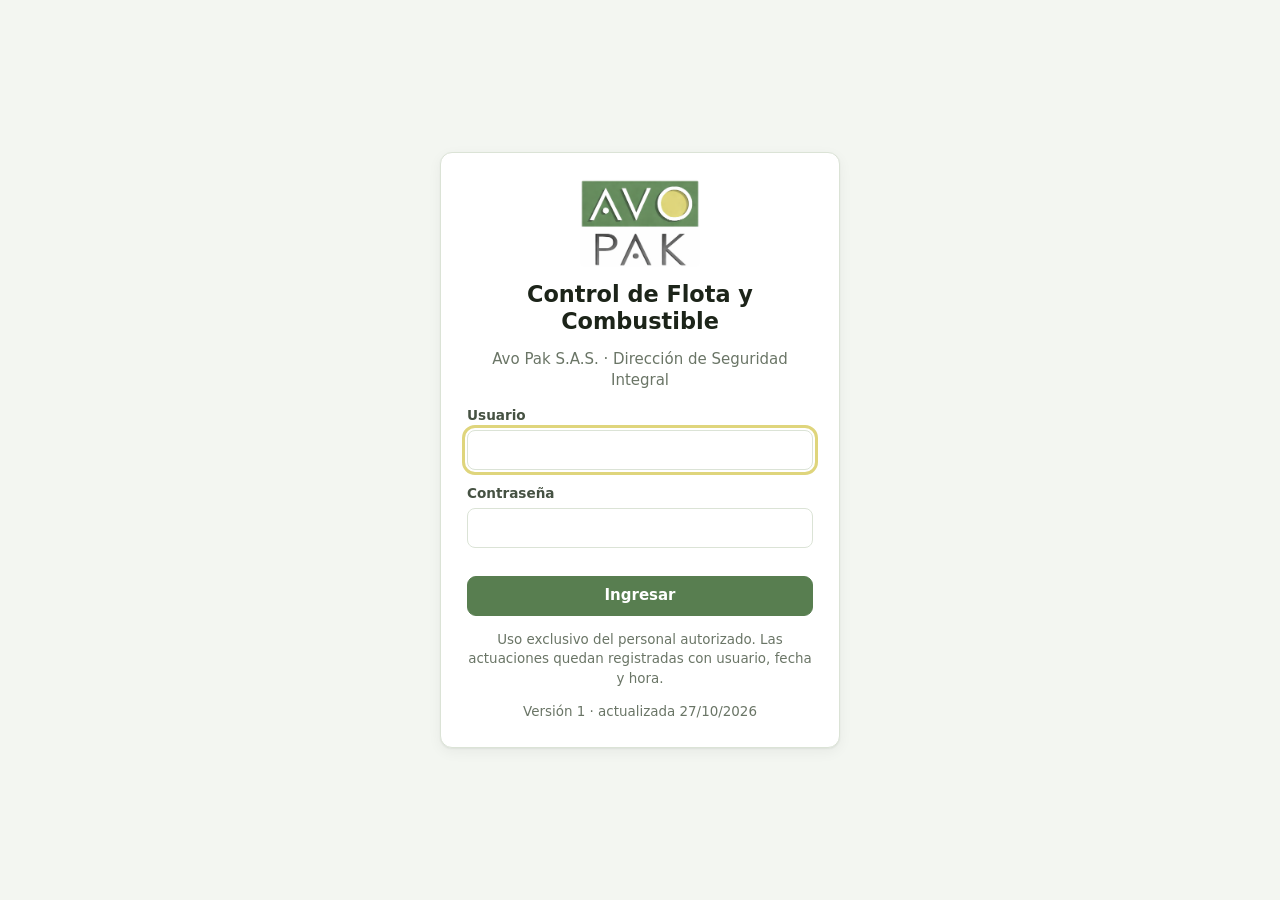
<file: app/index.html>
<!doctype html>
<html lang="es-CO">
<head>
  <meta charset="utf-8">
  <meta name="viewport" content="width=device-width, initial-scale=1, viewport-fit=cover">
  <meta name="theme-color" content="#1856a0">
  <meta name="robots" content="noindex, nofollow">
  <meta name="referrer" content="no-referrer">
  <meta http-equiv="Content-Security-Policy" content="default-src 'self'; script-src 'self'; style-src 'self' 'unsafe-inline'; img-src 'self' data: blob:; connect-src 'self' https://*.googleapis.com https://api.emailjs.com; frame-src https://*.firebaseapp.com; base-uri 'self'; form-action 'self'">
  <title>Flota y Combustible · Avo Pak</title>
  <link rel="manifest" href="manifest.webmanifest?v=5">
  <link rel="icon" type="image/png" href="img/favicon.png?v=5">
  <link rel="apple-touch-icon" href="img/apple-touch-icon.png?v=5">
  <meta name="apple-mobile-web-app-capable" content="yes">
  <meta name="apple-mobile-web-app-title" content="Flota Avo Pak">
  <link rel="stylesheet" href="css/app.css?v=5">
</head>
<body>
  <div id="app" class="app"></div>
  <noscript>Esta aplicación requiere JavaScript.</noscript>
  <script src="config.js?v=5"></script>
  <script src="js/vendor/firebase-app-compat.js?v=5"></script>
  <script src="js/vendor/firebase-auth-compat.js?v=5"></script>
  <script src="js/vendor/firebase-firestore-compat.js?v=5"></script>
  <script src="js/vendor/write-excel-file.min.js?v=5"></script>
  <script src="js/vendor/jspdf.umd.min.js?v=5"></script>
  <script src="js/vendor/jspdf.plugin.autotable.min.js?v=5"></script>
  <script src="js/util.js?v=5"></script>
  <script src="js/store.js?v=5"></script>
  <script src="js/esquema.js?v=5"></script>
  <script src="js/datos.js?v=5"></script>
  <script src="js/calculos.js?v=5"></script>
  <script src="js/ui.js?v=5"></script>
  <script src="js/viz.js?v=5"></script>
  <script src="js/exportar.js?v=5"></script>
  <script src="js/notificar.js?v=5"></script>
  <script src="js/app.js?v=5"></script>
  <script src="js/vistas-comun.js?v=5"></script>
  <script src="js/vistas-registro.js?v=5"></script>
  <script src="js/vistas-consulta.js?v=5"></script>
  <script src="js/vistas-admin.js?v=5"></script>
</body>
</html>
</file>
<file: app/css/app.css>
/* Avo Pak — Control de Flota y Combustible. Paleta tomada del logotipo institucional. */
:root {
  --brand: #587e50; --brand-d: #3d5a37; --brand-l: #e4eedf; --lime: #dfd57c;
  --ink: #1c2419; --ink-2: #465243; --muted: #6a7566; --bg: #f3f6f1; --card: #ffffff; --line: #dbe3d6; --hover: #f1f5ee;
  --ok: #1e7a3c; --ok-bg: #e3f3e8; --warn: #8a5a00; --warn-bg: #fdf1d8; --deny: #b3261e; --deny-bg: #fbe5e3; --info: #2d5f7a; --info-bg: #e2eef5;
  --fill: #587e50; --fill-2: #3d5a37; --on-fill: #ffffff; --side: #1f2c1c; --side-ink: #e6eee2; --side-muted: #a7b6a1;
  --s1: #2a78d6; --s2: #eb6834; --s3: #1baf7a;
  --radius: 12px; --shadow: 0 1px 2px rgba(16,26,14,.06), 0 4px 14px rgba(16,26,14,.05);
  --font: system-ui, -apple-system, "Segoe UI", Roboto, "Helvetica Neue", Arial, sans-serif;
  color-scheme: light;
}
@media (prefers-color-scheme: dark) {
  :root:not([data-theme="light"]) {
    --brand: #8fbf83; --brand-d: #a9d39d; --brand-l: #20301d; --lime: #e3da86;
    --ink: #edf2ea; --ink-2: #c6d0c2; --muted: #9aa696; --bg: #111610; --card: #192017; --line: #2c3829; --hover: #1f281d;
    --ok: #6fd18f; --ok-bg: #173322; --warn: #f1c25a; --warn-bg: #3a2d10; --deny: #ff8a80; --deny-bg: #3d1714; --info: #8cc4e2; --info-bg: #13303f;
    --fill: #45663e; --fill-2: #2f4a2b; --side: #0d120c; --side-ink: #e6eee2; --side-muted: #95a48f;
    --s1: #3987e5; --s2: #d95926; --s3: #199e70;
    --shadow: 0 1px 2px rgba(0,0,0,.4), 0 4px 14px rgba(0,0,0,.3);
    color-scheme: dark;
  }
}
:root[data-theme="dark"] {
  --brand: #8fbf83; --brand-d: #a9d39d; --brand-l: #20301d; --lime: #e3da86;
  --ink: #edf2ea; --ink-2: #c6d0c2; --muted: #9aa696; --bg: #111610; --card: #192017; --line: #2c3829; --hover: #1f281d;
  --ok: #6fd18f; --ok-bg: #173322; --warn: #f1c25a; --warn-bg: #3a2d10; --deny: #ff8a80; --deny-bg: #3d1714; --info: #8cc4e2; --info-bg: #13303f;
  --fill: #45663e; --fill-2: #2f4a2b; --side: #0d120c; --side-ink: #e6eee2; --side-muted: #95a48f;
  --s1: #3987e5; --s2: #d95926; --s3: #199e70;
  --shadow: 0 1px 2px rgba(0,0,0,.4), 0 4px 14px rgba(0,0,0,.3);
  color-scheme: dark;
}
* { box-sizing: border-box; }
html, body { margin: 0; }
body { font-family: var(--font); background: var(--bg); color: var(--ink); font-size: 15px; line-height: 1.45; -webkit-text-size-adjust: 100%; }
img { max-width: 100%; }
a { color: var(--brand-d); }
h1, h2, h3 { margin: 0; line-height: 1.2; }
h1 { font-size: 1.4rem; } h2 { font-size: 1.05rem; }
p { margin: 0; }
.hidden { display: none !important; }
.muted { color: var(--muted); } .small { font-size: .84rem; } .block { display: block; } .mono { font-family: ui-monospace, Consolas, monospace; }
.txt-error { color: var(--deny); } .txt-alerta { color: var(--warn); font-weight: 600; }
.fila { display: flex; align-items: center; } .gap { gap: 8px; } .wrap { flex-wrap: wrap; } .flex1 { flex: 1; }
.pila { display: flex; flex-direction: column; gap: 14px; } .pila.sm { gap: 8px; }
.centrado { text-align: center; }
.texto p { max-width: 80ch; }

/* ---------- Botones ---------- */
.btn { display: inline-flex; align-items: center; justify-content: center; gap: 6px; min-height: 40px; padding: 0 14px; border-radius: 9px; border: 1px solid var(--line);
  background: var(--card); color: var(--ink); font: inherit; font-weight: 600; cursor: pointer; text-decoration: none; white-space: nowrap; }
.btn:hover { background: var(--hover); }
.btn:disabled { opacity: .45; cursor: not-allowed; }
.btn.primario { background: var(--fill); border-color: var(--fill); color: var(--on-fill); }
.btn.primario:hover { background: var(--fill-2); }
.btn.peligro { background: var(--deny); border-color: var(--deny); color: #fff; }
.btn.peligro-t { color: var(--deny); }
.btn.sm { min-height: 34px; padding: 0 10px; font-size: .88rem; }
.btn.xs { min-height: 30px; padding: 0 8px; font-size: .8rem; border-radius: 7px; }
.btn.ancho { width: 100%; }
.btn.oscuro { background: transparent; color: var(--side-ink); border-color: rgba(255,255,255,.18); }
.btn.oscuro:hover { background: rgba(255,255,255,.08); }
.btn-icono { background: none; border: 0; font-size: 1.5rem; line-height: 1; cursor: pointer; color: inherit; padding: 4px 8px; border-radius: 8px; }
.enlace { background: none; border: 0; color: var(--brand-d); cursor: pointer; padding: 4px 0; font: inherit; text-decoration: underline; }
:focus-visible { outline: 3px solid var(--lime); outline-offset: 2px; }

/* ---------- Acceso ---------- */
.pantalla-centro { min-height: 100vh; display: grid; place-items: center; padding: 16px; }
.tarjeta.acceso { width: 100%; max-width: 400px; display: flex; flex-direction: column; gap: 14px; padding: 26px; }
.logo-acceso { width: 120px; align-self: center; border-radius: 6px; }
.tarjeta.acceso h1 { text-align: center; }
.tarjeta.acceso > p { text-align: center; }

/* ---------- Marco ---------- */
.marco { display: grid; grid-template-columns: 270px 1fr; min-height: 100vh; }
.lateral { background: var(--side); color: var(--side-ink); display: flex; flex-direction: column; position: sticky; top: 0; height: 100vh; overflow-y: auto; }
.marca { display: flex; gap: 10px; align-items: center; padding: 16px 16px 10px; }
.marca img { width: 40px; height: 40px; border-radius: 8px; background: #fff; }
.marca strong { display: block; } .marca span { font-size: .8rem; color: var(--side-muted); }
.menu { display: flex; flex-direction: column; padding: 4px 8px; gap: 1px; flex: 1; }
.menu-sep { font-size: .72rem; text-transform: uppercase; letter-spacing: .06em; color: var(--side-muted); padding: 14px 10px 4px; }
.menu-item { display: flex; gap: 10px; align-items: center; color: var(--side-ink); text-decoration: none; padding: 8px 10px; border-radius: 8px; font-size: .92rem; }
.menu-item:hover { background: rgba(255,255,255,.07); }
.menu-item.activo { background: var(--fill); color: #fff; }
.menu-i { width: 20px; text-align: center; opacity: .9; }
.lateral-pie { padding: 14px 16px; border-top: 1px solid rgba(255,255,255,.1); display: flex; flex-direction: column; gap: 10px; }
.quien strong { display: block; font-size: .9rem; } .quien span { font-size: .78rem; color: var(--side-muted); }
.contenido { min-width: 0; display: flex; flex-direction: column; }
.barra { position: sticky; top: 0; z-index: 5; display: flex; align-items: center; gap: 10px; padding: 8px 20px; background: color-mix(in srgb, var(--bg) 92%, transparent); backdrop-filter: blur(6px); border-bottom: 1px solid var(--line); }
.barra-t { font-weight: 700; display: none; }
.menu-btn { display: none; }
.principal { padding: 20px; display: flex; flex-direction: column; gap: 16px; max-width: 1400px; width: 100%; outline: none; }
.velo { display: none; }

/* ---------- Tarjetas y títulos ---------- */
.titulo { display: flex; justify-content: space-between; align-items: flex-end; gap: 12px; flex-wrap: wrap; }
.titulo p { margin-top: 4px; max-width: 80ch; }
.tarjeta { background: var(--card); border: 1px solid var(--line); border-radius: var(--radius); box-shadow: var(--shadow); padding: 16px; }
.tarjeta.delgada { padding: 10px 14px; }
.tarjeta-cab { display: flex; justify-content: space-between; align-items: center; gap: 10px; flex-wrap: wrap; margin-bottom: 12px; }
.aviso { background: var(--info-bg); color: var(--info); border-radius: 9px; padding: 10px 12px; font-size: .9rem; }
.aviso.mal { background: var(--deny-bg); color: var(--deny); }
.kpis { display: grid; grid-template-columns: repeat(auto-fill, minmax(190px, 1fr)); gap: 10px; }
.kpi { background: var(--card); border: 1px solid var(--line); border-radius: var(--radius); padding: 12px 14px; display: flex; flex-direction: column; gap: 2px; box-shadow: var(--shadow); }
.kpi-t { font-size: .8rem; color: var(--muted); } .kpi-v { font-size: 1.35rem; font-variant-numeric: tabular-nums; } .kpi-d { font-size: .8rem; color: var(--muted); }
.kpi.fuerte { border-color: var(--brand); } .kpi.mal { border-color: var(--deny); background: var(--deny-bg); } .kpi.alerta { border-color: var(--warn); background: var(--warn-bg); } .kpi.bien .kpi-v { color: var(--ok); }
.datos { display: grid; grid-template-columns: repeat(auto-fill, minmax(230px, 1fr)); gap: 10px 18px; margin: 0; }
.datos dt { font-size: .78rem; color: var(--muted); } .datos dd { margin: 0; font-weight: 600; overflow-wrap: anywhere; }

/* ---------- Etiquetas ---------- */
.chip { display: inline-flex; align-items: center; padding: 2px 8px; border-radius: 999px; font-size: .78rem; font-weight: 600; background: var(--hover); color: var(--ink-2); border: 1px solid var(--line); white-space: nowrap; }
.chip.bien { background: var(--ok-bg); color: var(--ok); border-color: transparent; }
.chip.alerta { background: var(--warn-bg); color: var(--warn); border-color: transparent; }
.chip.mal { background: var(--deny-bg); color: var(--deny); border-color: transparent; }
.chip.info { background: var(--info-bg); color: var(--info); border-color: transparent; }

/* ---------- Alertas ---------- */
.alertas { list-style: none; margin: 0; padding: 0; display: flex; flex-direction: column; gap: 6px; max-height: 420px; overflow-y: auto; }
.alerta-item { display: grid; grid-template-columns: 82px 110px 1fr auto; gap: 10px; align-items: center; padding: 8px 10px; border-radius: 9px; border-left: 4px solid var(--line); background: var(--hover); font-size: .9rem; }
.alerta-item.mal { border-left-color: var(--deny); background: var(--deny-bg); }
.alerta-item.alerta { border-left-color: var(--warn); background: var(--warn-bg); }
.alerta-item.leve { border-left-color: var(--info); }
.alerta-item.info { border-left-color: var(--muted); }
.alerta-item.bien { border-left-color: var(--ok); display: block; }
.alerta-n { font-weight: 700; font-size: .78rem; text-transform: uppercase; } .alerta-t { font-size: .82rem; color: var(--ink-2); }

/* ---------- Formularios ---------- */
.form { display: flex; flex-direction: column; gap: 10px; }
.grupo { border: 0; padding: 0; margin: 0; }
.grupo legend { font-weight: 700; font-size: .95rem; padding: 6px 0 8px; color: var(--brand-d); }
.rejilla { display: grid; grid-template-columns: repeat(auto-fill, minmax(260px, 1fr)); gap: 12px 16px; }
.campo { display: flex; flex-direction: column; gap: 4px; min-width: 0; }
.campo.ancho { grid-column: 1 / -1; }
.campo.corto { max-width: 260px; }
.campo-l { font-size: .85rem; font-weight: 600; color: var(--ink-2); }
.campo-l.req::after { content: " *"; color: var(--deny); }
.campo-input { width: 100%; min-height: 40px; padding: 8px 10px; border-radius: 8px; border: 1px solid var(--line); background: var(--card); color: var(--ink); font: inherit; }
.campo-input:disabled { background: var(--hover); color: var(--ink-2); }
textarea.campo-input { resize: vertical; }
.campo-ayuda { font-size: .78rem; color: var(--muted); display: block; }
.campo-err { font-size: .8rem; color: var(--deny); font-weight: 600; }
.campo-err:empty { display: none; }
.campo-bool, .campo.campo-bool { display: flex; flex-direction: row; gap: 10px; align-items: flex-start; cursor: pointer; padding-top: 6px; }
.campo-bool > span { display: flex; flex-direction: column; gap: 2px; }
.campo-bool .campo-err { grid-column: 1 / -1; }
.campo-check { width: 20px; height: 20px; margin: 1px 0 0; accent-color: var(--fill); flex: none; }
.multi { display: flex; flex-wrap: wrap; gap: 6px 14px; }
.multi-op { display: inline-flex; gap: 6px; align-items: center; font-size: .9rem; }
.multi-op input { accent-color: var(--fill); width: 17px; height: 17px; }
.ficha-ref:empty { display: none; }
.ficha { display: flex; flex-direction: column; gap: 2px; padding: 8px 10px; border-radius: 8px; background: var(--brand-l); font-size: .84rem; }
.ficha.inactiva { background: var(--deny-bg); }
.form-acciones { display: flex; justify-content: flex-end; gap: 8px; margin-top: 16px; flex-wrap: wrap; }
.sel-anio { width: auto; min-width: 120px; }
.avisos { margin: 0; padding-left: 20px; display: flex; flex-direction: column; gap: 6px; }

/* ---------- Tablas ---------- */
.tabla-cont { display: flex; flex-direction: column; gap: 10px; }
.tabla-barra { display: flex; gap: 8px; flex-wrap: wrap; align-items: center; }
.tabla-barra .buscar { max-width: 240px; }
.tabla-barra .filtro, .tarjeta-cab .filtro { width: auto; max-width: 220px; min-height: 34px; padding: 4px 8px; font-size: .85rem; }
.tabla-scroll { overflow-x: auto; border: 1px solid var(--line); border-radius: 10px; }
.tabla { width: 100%; border-collapse: collapse; font-size: .86rem; }
.tabla th { text-align: left; background: var(--hover); position: sticky; top: 0; font-weight: 700; white-space: nowrap; padding: 0; border-bottom: 1px solid var(--line); }
.th-btn { background: none; border: 0; font: inherit; font-weight: 700; color: var(--ink-2); padding: 8px 10px; cursor: pointer; width: 100%; text-align: inherit; white-space: nowrap; }
.tabla th.num .th-btn { text-align: right; }
.tabla td { padding: 7px 10px; border-bottom: 1px solid var(--line); vertical-align: top; }
.tabla td.num { text-align: right; font-variant-numeric: tabular-nums; white-space: nowrap; }
.tabla td.acc { white-space: nowrap; }
.tabla tbody tr:last-child td { border-bottom: 0; }
.tabla tr.clic { cursor: pointer; }
.tabla tr.clic:hover td { background: var(--hover); }
.tabla tr.anulada td { text-decoration: line-through; color: var(--muted); }
.tabla tr.anulada td.acc { text-decoration: none; }
.tabla td.vacio { text-align: center; color: var(--muted); padding: 20px; }
.mini { width: 54px; height: 40px; object-fit: cover; border-radius: 6px; display: inline-grid; place-items: center; background: var(--hover); }
.huella { display: block; font-family: ui-monospace, Consolas, monospace; font-size: .75rem; word-break: break-all; background: var(--hover); padding: 6px 8px; border-radius: 6px; white-space: pre-wrap; max-width: 60ch; }

/* ---------- Hoja de vida ---------- */
.hv-cab { display: grid; grid-template-columns: 220px 1fr; gap: 18px; align-items: start; }
.hv-foto { width: 220px; height: 160px; object-fit: cover; border-radius: 10px; background: var(--hover); display: grid; place-items: center; font-size: 3rem; }
.pestanas { display: flex; gap: 4px; overflow-x: auto; border-bottom: 1px solid var(--line); }
.pestana { background: none; border: 0; border-bottom: 3px solid transparent; padding: 10px 12px; font: inherit; font-weight: 600; color: var(--muted); cursor: pointer; white-space: nowrap; }
.pestana.activa { color: var(--ink); border-bottom-color: var(--brand); }
.galeria { display: grid; grid-template-columns: repeat(auto-fill, minmax(190px, 1fr)); gap: 12px; }
.foto { margin: 0; display: flex; flex-direction: column; gap: 4px; font-size: .82rem; }
.foto img { width: 100%; height: 140px; object-fit: cover; border-radius: 8px; cursor: zoom-in; background: var(--hover); }
.foto-grande { width: 100%; max-height: 70vh; object-fit: contain; border-radius: 8px; }
.foto-nueva { display: flex; flex-direction: column; gap: 6px; padding: 10px; border: 2px dashed var(--line); border-radius: 8px; justify-content: center; }
.credencial { background: var(--brand-l); padding: 12px; border-radius: 8px; display: flex; flex-direction: column; gap: 4px; font-size: 1.05rem; }

/* ---------- Gráficas ---------- */
.viz { margin: 0; display: flex; flex-direction: column; gap: 8px; }
.viz-cab { display: flex; justify-content: space-between; align-items: center; gap: 8px; }
.viz-cab figcaption { font-weight: 700; }
.viz-leyenda { display: flex; gap: 14px; flex-wrap: wrap; font-size: .82rem; color: var(--ink-2); }
.viz-leyenda span { display: inline-flex; gap: 6px; align-items: center; }
.viz-cuadro { display: inline-block; width: 10px; height: 10px; border-radius: 3px; }
.viz-area { position: relative; }
.viz-svg { width: 100%; height: auto; display: block; }
.viz-eje { font-size: 11px; fill: var(--muted); font-family: var(--font); }
.viz-rejilla { stroke: var(--line); stroke-width: 1; }
.viz-base { stroke: var(--muted); stroke-width: 1; }
.viz-ref { stroke: var(--muted); stroke-width: 1.5; stroke-dasharray: 5 4; }
.viz-hit { cursor: crosshair; }
.viz-hit.activo { fill: color-mix(in srgb, var(--ink) 5%, transparent); }
.viz-tip { position: absolute; display: none; pointer-events: none; background: var(--card); color: var(--ink); border: 1px solid var(--line); box-shadow: var(--shadow); border-radius: 8px; padding: 8px 10px; font-size: .8rem; min-width: 150px; z-index: 3; }
.viz-tip-f { display: flex; gap: 6px; align-items: center; }
.viz-tip-f.tot { border-top: 1px solid var(--line); margin-top: 4px; padding-top: 4px; }

/* ---------- Ventanas y avisos ---------- */
.modal-fondo { position: fixed; inset: 0; background: rgba(10, 16, 9, .5); display: grid; place-items: center; padding: 16px; z-index: 50; }
.modal { background: var(--card); color: var(--ink); border-radius: 14px; width: 100%; max-width: 520px; max-height: calc(100vh - 32px); display: flex; flex-direction: column; box-shadow: 0 10px 40px rgba(0,0,0,.3); }
.modal.ancho { max-width: 960px; }
.modal-cab { display: flex; justify-content: space-between; align-items: center; padding: 14px 16px; border-bottom: 1px solid var(--line); }
.modal-cuerpo { padding: 16px; overflow-y: auto; }
.modal-acciones { display: flex; justify-content: flex-end; gap: 8px; padding: 12px 16px; border-top: 1px solid var(--line); flex-wrap: wrap; }
.cargando { background: var(--card); padding: 24px 28px; border-radius: 14px; display: flex; flex-direction: column; align-items: center; gap: 12px; }
.giro { width: 34px; height: 34px; border: 4px solid var(--line); border-top-color: var(--brand); border-radius: 50%; animation: giro 0.9s linear infinite; }
@keyframes giro { to { transform: rotate(360deg); } }
.toasts { position: fixed; right: 16px; bottom: 16px; display: flex; flex-direction: column; gap: 8px; z-index: 60; max-width: min(420px, calc(100vw - 32px)); }
.toast { background: var(--side); color: #fff; padding: 10px 14px; border-radius: 10px; box-shadow: var(--shadow); font-size: .9rem; transition: opacity .3s, transform .3s; }
.toast.ok { background: var(--ok); } .toast.error { background: var(--deny); }
.toast.out { opacity: 0; transform: translateY(8px); }

/* ---------- Licencias y registro fotográfico ---------- */
.licencias { display: flex; flex-direction: column; gap: 8px; align-items: flex-start; }
.lic-filas { display: flex; flex-direction: column; gap: 6px; width: 100%; }
.lic-fila { display: grid; grid-template-columns: 160px 200px max-content; justify-content: start; gap: 8px; align-items: center; }
.angulos { display: grid; grid-template-columns: repeat(4, minmax(0, 1fr)); gap: 12px; }
.angulo { margin: 0; display: flex; flex-direction: column; gap: 6px; font-size: .84rem; }
.angulo figcaption { display: flex; flex-direction: column; gap: 4px; align-items: flex-start; }
.angulo-img { aspect-ratio: 4 / 3; border-radius: 10px; overflow: hidden; background: var(--hover); border: 1px solid var(--line); display: grid; place-items: center; }
.angulo-img.vacia { border-style: dashed; color: var(--muted); font-size: .8rem; }
.angulo-img img { width: 100%; height: 100%; object-fit: cover; cursor: zoom-in; display: block; }

/* ---------- Archivos (documentos) ---------- */
.doc-vista { width: 100%; height: 140px; border-radius: 8px; border: 1px solid var(--line); background: var(--hover); display: flex; flex-direction: column; align-items: center; justify-content: center; gap: 8px; cursor: pointer; padding: 10px; font: inherit; color: var(--ink); }
.doc-vista:hover { background: var(--brand-l); }
.doc-ext { font-weight: 800; font-size: 1.1rem; color: #fff; background: var(--deny); border-radius: 6px; padding: 6px 10px; letter-spacing: .04em; }
.doc-nombre { font-size: .8rem; color: var(--ink-2); text-align: center; overflow-wrap: anywhere; max-height: 3.6em; overflow: hidden; }
.foto.incompleto .doc-vista { border-color: var(--deny); }
.foto figcaption .fila { margin-top: 4px; }
.mini.persona { width: 40px; height: 40px; border-radius: 50%; }
.btn.peligro-t { color: var(--deny); }

/* ---------- Avisos de tanqueo ---------- */
.aviso-canal { padding: 8px 10px; border: 1px solid var(--line); border-radius: 9px; }
.btn.whatsapp { background: #1f7a4d; border-color: #1f7a4d; color: #fff; }
.btn.whatsapp:hover { background: #17603c; }
.txt-ok { color: var(--ok); font-weight: 600; }

/* ---------- Celular ---------- */
@media (max-width: 900px) {
  .marco { grid-template-columns: 1fr; }
  .lateral { position: fixed; left: 0; top: 0; bottom: 0; width: 280px; z-index: 40; transform: translateX(-100%); transition: transform .2s; }
  body.menu-abierto .lateral { transform: none; }
  body.menu-abierto .velo { display: block; position: fixed; inset: 0; background: rgba(0,0,0,.4); z-index: 30; }
  .menu-btn { display: inline-block; }
  .barra { padding: 6px 12px; }
  .barra-t { display: inline; overflow: hidden; text-overflow: ellipsis; white-space: nowrap; }
  .barra .sync { display: none; }
  .principal { padding: 16px; }
  .principal > .titulo h1 { font-size: 1.2rem; }
  .hv-cab { grid-template-columns: 1fr; }
  .hv-foto { width: 100%; height: 180px; }
  .alerta-item { grid-template-columns: auto 1fr; }
  .alerta-item .alerta-t { text-align: right; }
  .alerta-item .alerta-x { grid-column: 1 / -1; }
  .alerta-item > a { grid-column: 1 / -1; justify-self: end; }
  .kpis { grid-template-columns: 1fr 1fr; gap: 8px; }
  .kpi { padding: 10px 12px; }
  .kpi-v { font-size: 1.1rem; }
  .rejilla { grid-template-columns: 1fr; }
  .angulos { grid-template-columns: 1fr 1fr; }
  .lic-fila { grid-template-columns: 1fr 1fr max-content; justify-content: stretch; }
  .tabla-barra .buscar { max-width: none; flex: 1 1 100%; }
}
@media (max-width: 600px) { .viz-eje { font-size: 20px; } }
@media print {
  .lateral, .barra, .tabla-barra, .btn, .pestanas { display: none !important; }
  .marco { display: block; } .tarjeta { box-shadow: none; break-inside: avoid; }
}
</file>
